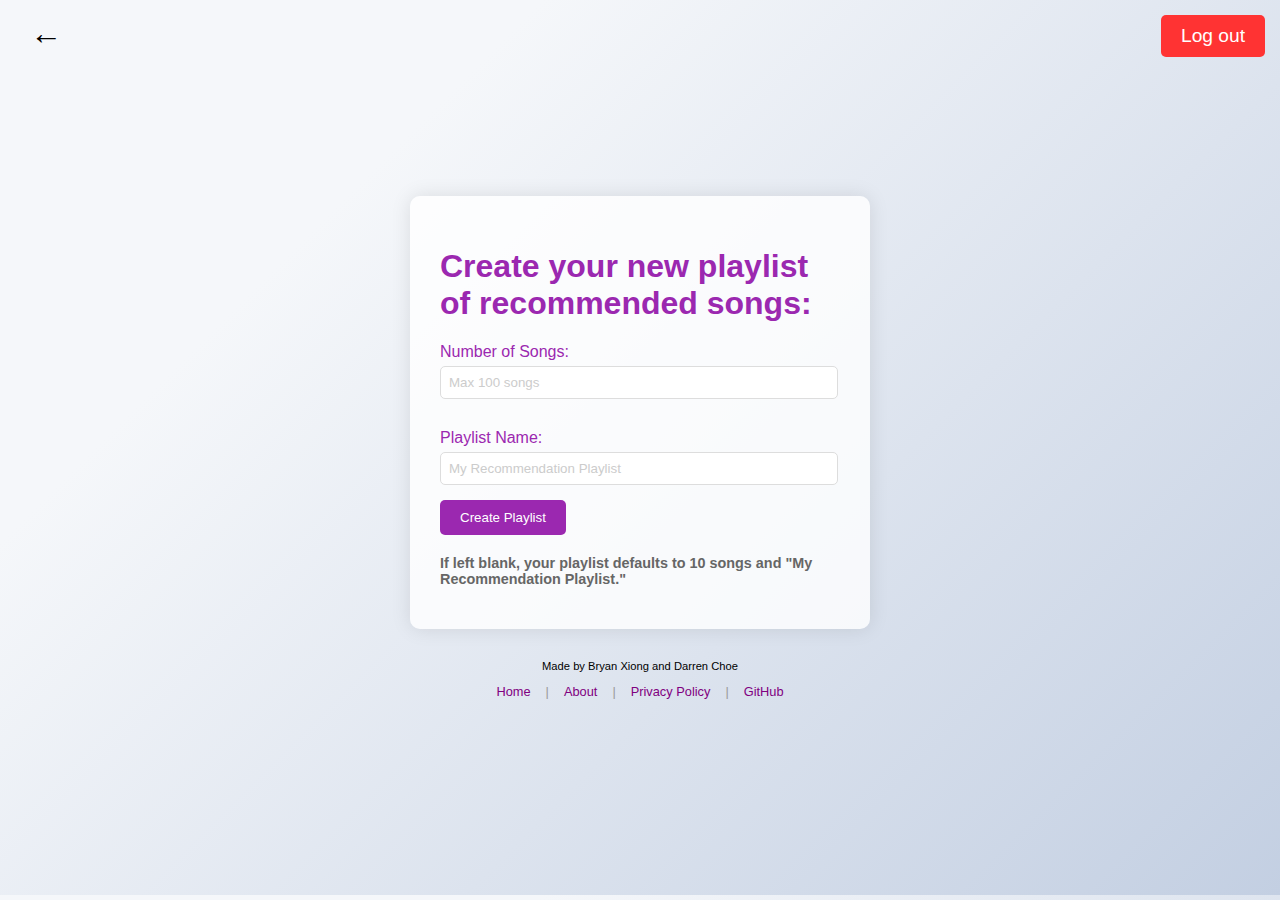
<file: templates/playlistInfo.html>
<!DOCTYPE html>
<html lang="en">
<head>
    <meta charset="UTF-8">
    <meta name="viewport" content="width=device-width, initial-scale=1.0">
    <title>bagelfy</title>
    <link rel="stylesheet" href="/static/styles/playlistInfo.css">
</head>
<body>
    <a href="javascript:history.back()" class="back-button">←</a>
    
    <a href="#" class="logout-button" onclick="initiateLogout()">Log out</a>

    <div class="container">
        <h1>Create your new playlist of recommended songs:</h1>
        <form action="{{ url_for('playlistInfo', playlist_id=playlist_id) }}" method="POST">
            <label for="num_songs">Number of Songs:</label>
            <input type="number" id="num_songs" name="num_songs" min="1" max="100" placeholder="Max 100 songs">
            <label for="playlist_name">Playlist Name:</label>
            <input type="text" id="playlist_name" name="playlist_name" placeholder="My Recommendation Playlist">
            <button type="submit">Create Playlist</button>
        </form>
        <h2 class="note">If left blank, your playlist defaults to 10 songs and "My Recommendation Playlist."</h2>
    </div>

    <div class="credits">
        <p>Made by Bryan Xiong and Darren Choe</p>
    </div>

    <div class="footer-links">
        <a href="/">Home</a>
        <span class="divider">|</span>
        <a href="/about">About</a>
        <span class="divider">|</span>
        <a href="/privacy">Privacy Policy</a>
        <span class="divider">|</span>
        <a href="https://github.com/bryan-xiong/bagelfy" target="_blank">GitHub</a>
    </div>
    <script src="/static/scripts/logout.js"></script>
</body>
</html>
</file>
<file: static/styles/playlistInfo.css>
body {
    font-family: Arial, sans-serif;
    background: linear-gradient(135deg, #f5f7fa 25%, #c3cfe2 100%);
    color: #9b28b0;
    margin: 0;
    padding: 20px;
    display: flex;
    flex-direction: column;
    justify-content: center;
    align-items: center;
    height: 95vh;
}
.container {
    background-color: #ffffffcc; /* Slightly transparent white */
    padding: 30px;
    border-radius: 10px;
    box-shadow: 0 0 20px rgba(0, 0, 0, 0.1);
    max-width: 400px;
    width: 100%;
    text-align: left;
    flex-direction: column;
    align-items: center;
}
h1, h2 {
    color: #9b28b0; /* Forest green */
}
label {
    display: block;
    margin-top: 15px;
    color: #9b28b0; /* Forest green */
}
input[type="number"], input[type="text"] {
    width: calc(100% - 20px);
    padding: 8px;
    margin-top: 5px;
    margin-bottom: 15px;
    border: 1px solid #ddd;
    border-radius: 5px;
}
input[type="number"]::placeholder,
input[type="text"]::placeholder {
    color: #ccc; /* Lighter grey */
}
button {
    background-color: #9b28b0; /* Forest green */
    color: white;
    border: none;
    padding: 10px 20px;
    border-radius: 5px;
    cursor: pointer;
    transition: background-color 0.3s;
}
button:hover {
    background-color: #781f88; /* Darker green */
}
.note {
    margin-top: 20px;
    font-size: 0.9em;
    color: #666;
}
.logout-button {
    position: absolute;
    top:15px;
    right: 15px;
    display: inline-block;
    padding: 10px 20px;
    font-size: 1.2em; /* Larger font size */
    background-color: #ff3333; /* Red */
    color: white;
    text-decoration: none;
    border-radius: 5px;
    transition: background-color 0.3s;
}

.logout-button:hover {
    background-color: #cc0000; /* Darker red on hover */
}
.credits {
    color: black;
    margin-top: 20px;
    font-size: 0.7em; /* Smaller font size for credits */
}
.footer-links {
    margin-top: 0px;
    display: flex;
    justify-content: center;
    align-items: center;
    font-size: 0.8em; /* Smaller font size for footer links */
}
.footer-links a {
    margin: 0 10px;
    color: #800080; /* Purple */
    text-decoration: none;
    transition: color 0.3s;
}
.footer-links a:hover {
    color: #6a0dad; /* Darker purple on hover */
}
.divider {
    margin: 0 5px;
    color: #999; /* Light gray */
}
.back-button {
    position: absolute;
    top: 5px;
    left: 10px;
    color: #000; /* Black text */
    padding: 10px 20px;
    border-radius: 5px;
    text-decoration: none;
    transition: background-color 0.3s;
    font-size: 2em;
}

.back-button:hover {
    background-color: #7f7e7e; /* Darker background on hover */
}
</file>
